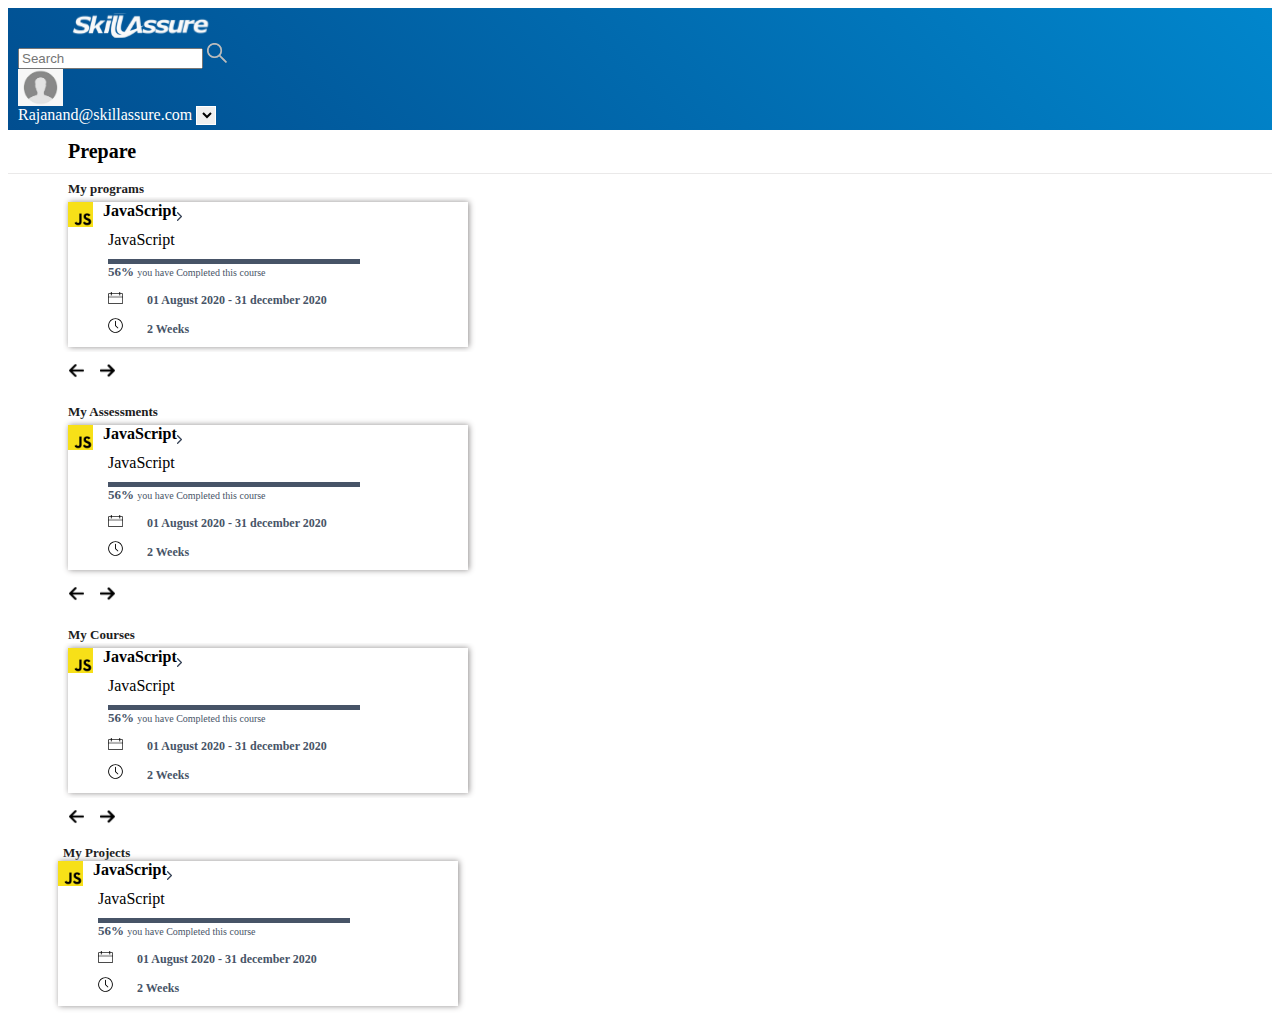
<file: Index.html>
<!DOCTYPE html>
<html lang="en">

<head>
    <meta charset="UTF-8">
    <meta http-equiv="X-UA-Compatible" content="IE=edge">
    <meta name="viewport" content="width=device-width, initial-scale=1.0">
    <title>SkillAssure</title>
    <!-- Bootstrap 5.0 stylesheet-->
    <link href="https://cdn.jsdelivr.net/npm/bootstrap@5.3.0-alpha1/dist/css/bootstrap.min.css" rel="stylesheet"
        integrity="sha384-GLhlTQ8iRABdZLl6O3oVMWSktQOp6b7In1Zl3/Jr59b6EGGoI1aFkw7cmDA6j6gD" crossorigin="anonymous">

    <!-- Bootstrap 5.0 Script-->
    <script src="https://cdn.jsdelivr.net/npm/bootstrap@5.3.0-alpha1/dist/js/bootstrap.bundle.min.js"
        integrity="sha384-w76AqPfDkMBDXo30jS1Sgez6pr3x5MlQ1ZAGC+nuZB+EYdgRZgiwxhTBTkF7CXvN"
        crossorigin="anonymous"></script>

    <!-- Custom StyleSheets -->
    <link rel="stylesheet" href="Assets/Styles/style.css">

    <!-- Custom Script files -->
    <script src="Assets/Scripts/script.js"></script>
</head>

<body>

    <div class="container-fluid">
        <!-- Header -->
        <div class="row header">
            <div class="col-7">
                <a class="navbar-brand" href="#">
                    <img src="Assets/images/logo.svg" alt="Logo" width="auto" height="auto"
                        class="d-inline-block align-text-top cust-logo">
                </a>
            </div>
            <div class="col-2">
                <div class="input-group">
                    <input type="text" class="form-control" placeholder="Search" aria-label="Username"
                        aria-describedby="basic-addon1">
                    <span class="input-group-text" id="basic-addon1">
                        <img src="Assets/images/search.png" width="20px">
                    </span>
                </div>
            </div>
            <div class="col-3">
                <div class="row align-items-start">
                    <div class="col-2">
                        <img src="Assets/images/sample_dp.png" class="profile_picture">
                    </div>
                    <div class="col-8 username_header">
                        <span class="header_userID">Rajanand@skillassure.com</span>
                        <select class="user_dropdown" aria-label=".form-select-sm example">
                            <option value="1">Profile </option>
                            <option value="2">Two</option>
                            <option value="3">Sign out</option>
                        </select>
                    </div>
                </div>
            </div>
        </div>

        <!-- Page welcome -->
        <div class="title-session">
            <span class="page_title">Prepare</span>
        </div>

        <!-- Content-->
        <div class="page-content">
            <div class="programs">
                <span class="program-title">My programs</span>
                <div class="programs" id="container">
                    <div class="program-cards-session" id="content">
                        <div class="card">
                            <div class="card-body">
                                <div class="card-body-header">
                                    <div class="col-1">
                                        <img src="Assets/images/javascript.png">
                                    </div>
                                    <div class="col-11 card-body-heading">
                                        <span class="program_name">
                                            JavaScript
                                        </span>
                                        <img src="Assets/images/card_click.svg">
                                    </div>

                                </div>
                                <div class="card-body-content">
                                    <span class="card-body-focusarea-title">
                                        JavaScript
                                    </span>
                                    <div class="progress_bar">
                                        <div id="myBar"></div>
                                        <!-- <progress class="progress_cust" value="32" max="100"> </progress> -->
                                        <span class="progress_info">
                                            <span class="progress_percent">
                                                56%
                                            </span>
                                            you have Completed this course
                                        </span>
                                    </div>
                                    <div class="date_time">
                                        <img src="Assets/images/calender.png">
                                        <span class="dates">
                                            01 August 2020 - 31 december 2020
                                        </span>
                                    </div>
                                    <div class="date_time">
                                        <img src="Assets/images/clock.svg">
                                        <span class="dates">
                                            2 Weeks
                                        </span>
                                    </div>
                                </div>
                            </div>
                        </div>
                        <!-- 
                        <div class="card">
                            <div class="card-body">
                                <div class="card-body-header">
                                    <div class="col-1">
                                        <img src="Assets/images/javascript.png">
                                    </div>
                                    <div class="col-11 card-body-heading">
                                        <span class="program_name">
                                            Skill Talent Hiring
                                        </span>
                                        <img src="Assets/images/card_click.svg">
                                    </div>

                                </div>
                                <div class="card-body-content">
                                    <span class="card-body-focusarea-title">
                                        JavaScript
                                    </span>
                                    <div class="progress_bar">
                                        <div id="myBar"></div>
                                        <span class="progress_info">
                                            <span class="progress_percent">
                                                56%
                                            </span>
                                            you have Completed this course
                                        </span>
                                    </div>
                                    <div class="date_time">
                                        <img src="Assets/images/calender.png">
                                        <span class="dates">
                                            01 August 2020 - 31 december 2020
                                        </span>
                                    </div>
                                    <div class="date_time">
                                        <img src="Assets/images/clock.svg">
                                        <span class="dates">
                                            2 Weeks
                                        </span>
                                    </div>
                                </div>
                            </div>
                        </div>

                        <div class="card">
                            <div class="card-body">
                                <div class="card-body-header">
                                    <div class="col-1">
                                        <img src="Assets/images/javascript.png">
                                    </div>
                                    <div class="col-11 card-body-heading">
                                        <span class="program_name">
                                            JavaScript
                                        </span>
                                        <img src="Assets/images/card_click.svg">
                                    </div>

                                </div>
                                <div class="card-body-content">
                                    <span class="card-body-focusarea-title">
                                        JavaScript
                                    </span>
                                    <div class="progress_bar">
                                        <div id="myBar"></div>
                                        <span class="progress_info">
                                            <span class="progress_percent">
                                                56%
                                            </span>
                                            you have Completed this course
                                        </span>
                                    </div>
                                    <div class="date_time">
                                        <img src="Assets/images/calender.png">
                                        <span class="dates">
                                            01 August 2020 - 31 december 2020
                                        </span>
                                    </div>
                                    <div class="date_time">
                                        <img src="Assets/images/clock.svg">
                                        <span class="dates">
                                            2 Weeks
                                        </span>
                                    </div>
                                </div>
                            </div>
                        </div>

                        <div class="card">
                            <div class="card-body">
                                <div class="card-body-header">
                                    <div class="col-1">
                                        <img src="Assets/images/javascript.png">
                                    </div>
                                    <div class="col-11 card-body-heading">
                                        <span class="program_name">
                                            JavaScript
                                        </span>
                                        <img src="Assets/images/card_click.svg">
                                    </div>

                                </div>
                                <div class="card-body-content">
                                    <span class="card-body-focusarea-title">
                                        JavaScript
                                    </span>
                                    <div class="progress_bar">
                                        <div id="myBar"></div>
                                        <span class="progress_info">
                                            <span class="progress_percent">
                                                56%
                                            </span>
                                            you have Completed this course
                                        </span>
                                    </div>
                                    <div class="date_time">
                                        <img src="Assets/images/calender.png">
                                        <span class="dates">
                                            01 August 2020 - 31 december 2020
                                        </span>
                                    </div>
                                    <div class="date_time">
                                        <img src="Assets/images/clock.svg">
                                        <span class="dates">
                                            2 Weeks
                                        </span>
                                    </div>
                                </div>
                            </div>
                        </div>

                        <div class="card">
                            <div class="card-body">
                                <div class="card-body-header">
                                    <div class="col-1">
                                        <img src="Assets/images/javascript.png">
                                    </div>
                                    <div class="col-11 card-body-heading">
                                        <span class="program_name">
                                            JavaScript
                                        </span>
                                        <img src="Assets/images/card_click.svg">
                                    </div>

                                </div>
                                <div class="card-body-content">
                                    <span class="card-body-focusarea-title">
                                        JavaScript
                                    </span>
                                    <div class="progress_bar">
                                        <div id="myBar"></div>
                                        <span class="progress_info">
                                            <span class="progress_percent">
                                                56%
                                            </span>
                                            you have Completed this course
                                        </span>
                                    </div>
                                    <div class="date_time">
                                        <img src="Assets/images/calender.png">
                                        <span class="dates">
                                            01 August 2020 - 31 december 2020
                                        </span>
                                    </div>
                                    <div class="date_time">
                                        <img src="Assets/images/clock.svg">
                                        <span class="dates">
                                            2 Weeks
                                        </span>
                                    </div>
                                </div>
                            </div>
                        </div> -->
                    </div>
                </div>
                <button id="slideBack" class="paginate" type="button"><img src="Assets/images/left.png"></button>
                <button id="slide" class="paginate" type="button"><img src="Assets/images/right.png"></button>
            </div>

            <div class="programs">
                <span class="program-title">My Assessments</span>
                <div class="programs" id="assessContainer">
                    <div class="program-cards-session" id="content">
                        <div class="card">
                            <div class="card-body">
                                <div class="card-body-header">
                                    <div class="col-1">
                                        <img src="Assets/images/javascript.png">
                                    </div>
                                    <div class="col-11 card-body-heading">
                                        <span class="program_name">
                                            JavaScript
                                        </span>
                                        <img src="Assets/images/card_click.svg">
                                    </div>

                                </div>
                                <div class="card-body-content">
                                    <span class="card-body-focusarea-title">
                                        JavaScript
                                    </span>
                                    <div class="progress_bar">
                                        <div id="myBar"></div>
                                        <span class="progress_info">
                                            <span class="progress_percent">
                                                56%
                                            </span>
                                            you have Completed this course
                                        </span>
                                    </div>
                                    <div class="date_time">
                                        <img src="Assets/images/calender.png">
                                        <span class="dates">
                                            01 August 2020 - 31 december 2020
                                        </span>
                                    </div>
                                    <div class="date_time">
                                        <img src="Assets/images/clock.svg">
                                        <span class="dates">
                                            2 Weeks
                                        </span>
                                    </div>
                                </div>
                            </div>
                        </div>
                    </div>
                </div>
                <button onclick="assessmentBack()" class="paginate" type="button"><img
                        src="Assets/images/left.png"></button>
                <button onclick="assessmentForward()" class="paginate" type="button"><img
                        src="Assets/images/right.png"></button>
            </div>

            <div class="programs">
                <span class="program-title">My Courses</span>
                <div class="programs" id="courseContainer">
                    <div class="program-cards-session" id="content">
                        <div class="card">
                            <div class="card-body">
                                <div class="card-body-header">
                                    <div class="col-1">
                                        <img src="Assets/images/javascript.png">
                                    </div>
                                    <div class="col-11 card-body-heading">
                                        <span class="program_name">
                                            JavaScript
                                        </span>
                                        <img src="Assets/images/card_click.svg">
                                    </div>

                                </div>
                                <div class="card-body-content">
                                    <span class="card-body-focusarea-title">
                                        JavaScript
                                    </span>
                                    <div class="progress_bar">
                                        <div id="myBar"></div>
                                        <span class="progress_info">
                                            <span class="progress_percent">
                                                56%
                                            </span>
                                            you have Completed this course
                                        </span>
                                    </div>
                                    <div class="date_time">
                                        <img src="Assets/images/calender.png">
                                        <span class="dates">
                                            01 August 2020 - 31 december 2020
                                        </span>
                                    </div>
                                    <div class="date_time">
                                        <img src="Assets/images/clock.svg">
                                        <span class="dates">
                                            2 Weeks
                                        </span>
                                    </div>
                                </div>
                            </div>
                        </div>

                    </div>
                </div>
                <button onclick="courseBack()" class="paginate" type="button"><img
                        src="Assets/images/left.png"></button>
                <button onclick="courseForward()" class="paginate" type="button"><img
                        src="Assets/images/right.png"></button>
            </div>



            <div class="projects">
                <span class="program-title">My Projects</span>
                <div class="program-cards-session">
                    <div class="card" style="width: 25rem;">
                        <div class="card-body">
                            <div class="card-body-header">
                                <div class="col-1">
                                    <img src="Assets/images/javascript.png">
                                </div>
                                <div class="col-11 card-body-heading">
                                    <span class="program_name">
                                        JavaScript
                                    </span>
                                    <img src="Assets/images/card_click.svg">
                                </div>

                            </div>
                            <div class="card-body-content">
                                <span class="card-body-focusarea-title">
                                    JavaScript
                                </span>
                                <div class="progress_bar">
                                    <div id="myBar"></div>
                                    <!-- <progress class="progress_cust" value="32" max="100"> </progress> -->
                                    <span class="progress_info">
                                        <span class="progress_percent">
                                            56%
                                        </span>
                                        you have Completed this course
                                    </span>
                                </div>
                                <div class="date_time">
                                    <img src="Assets/images/calender.png">
                                    <span class="dates">
                                        01 August 2020 - 31 december 2020
                                    </span>
                                </div>
                                <div class="date_time">
                                    <img src="Assets/images/clock.svg">
                                    <span class="dates">
                                        2 Weeks
                                    </span>
                                </div>
                            </div>
                        </div>
                    </div>

                </div>
            </div>
        </div>


</body>
<script>

    var button = document.getElementById('slide');
    button.onclick = function () {
        var container = document.getElementById('container');
        sideScroll(container, 'right', 25, 100, 10);
    };

    var back = document.getElementById('slideBack');
    back.onclick = function () {
        var container = document.getElementById('container');
        sideScroll(container, 'left', 25, 100, 10);
    };

    function sideScroll(element, direction, speed, distance, step) {
        scrollAmount = 0;
        var slideTimer = setInterval(function () {
            if (direction == 'left') {
                element.scrollLeft -= step;
            } else {
                element.scrollLeft += step;
            }
            scrollAmount += step;
            if (scrollAmount >= distance) {
                window.clearInterval(slideTimer);
            }
        }, speed);
    }

</script>

</html>
</file>
<file: Assets/Styles/style.css>
.container-fluid {
    padding-left: 0px;
    padding-right: 0px;
    overflow: hidden;
}


/* Header */
.header {
    padding: 5px 10px;
    background: linear-gradient(45deg, #014e90, #0186cc);
    align-self: center;
    align-items: center;
}

.cust-logo {
    margin-left: 50px;
}

.profile_picture {
    width: 45px;
    vertical-align: middle;

}

.username_header {
    vertical-align: middle;
    align-self: center;

}

.header_userID {
    color: white;
}

.user_dropdown {
    border: 1px solid white;
    width: 20px;
}

.user_dropdown option {
    font-size: 14px;
}

/* Title Session */
.title-session {
    border-bottom: 1px solid #eae9e9;
    padding: 10px;
}

.page_title {
    margin-left: 50px;
    font-weight: bolder;
    font-size: 20px;
}


/* Page Content */
.page-content {
    margin-left: 50px;
    margin-right: 50px;
}


/* Card contents */

/* Program cards */
.programs {
    padding: 5px;
    margin-bottom: 10px;
}

.programs img {
    width: 15px
}

.program-title {
    padding: 5px;
    font-weight: bold;
    font-size: 13px;
    color: rgb(29, 29, 29);
}

.program_name {
    font-weight: bolder;
    ;
}

.program-cards-session {
    display: flex;
    flex-direction: row;
}

.card {
    min-width: 25rem;
    margin-right: 20px;
    box-shadow: 1px 0px 6px #908d8d;
    border-radius: 0px;
}

.card-body-header {
    display: flex;
    flex-direction: row;
}

.card-body-header img {
    width: 25px;
}

.card-body-heading {
    display: flex;
    justify-content: space-between;
    margin-left: 10px;
}

.card-body-heading img {
    width: 5px;
}

.card-body-content {
    margin-left: 40px;
}

.card-body-focusarea-title {
    margin-bottom: 10px;
}

.progress_bar {
    width: 100%;
    display: flex;
    flex-direction: column;
    margin-top: 10px;
}

.date_time img {
    width: 20px;
    ;
}

.dates {
    color: #475467;
    font-size: 12px;
}

#myBar {
    width: 70%;
    height: 5px;
    background-color: #475467;
    text-align: center;
    line-height: 30px;
    color: white;
}

.progress_cust {
    min-width: 90%;
    border-radius: 0px;
    height: 5px;
    accent-color: coral;
}

progress[value] {
    -webkit-appearance: none;
    appearance: none;
}

progress[value]::-webkit-progress-bar {
    background-color: "green";
}

.progress_info {
    color: #475467;
    font-size: 10px;
}

.progress_percent {
    font-size: 13px;
    font-weight: bold;
}

.date_time {
    margin-top: 10px;
    margin-bottom: 10px;
}

.date_time img {
    width: 15px;
}

.dates {
    margin-left: 20px;
    font-weight: bold;
}

.assessments {
    margin-bottom: 20px;
}

.courses {
    margin-bottom: 20px
}

.projects {
    margin-bottom: 20px
}

#container,
#courseContainer {
    overflow: hidden;
    width: 100%;
}

#content {
    width: 100%;
    white-space: nowrap;
}

.paginate {
    border: none;
    background: none;
}
</file>
